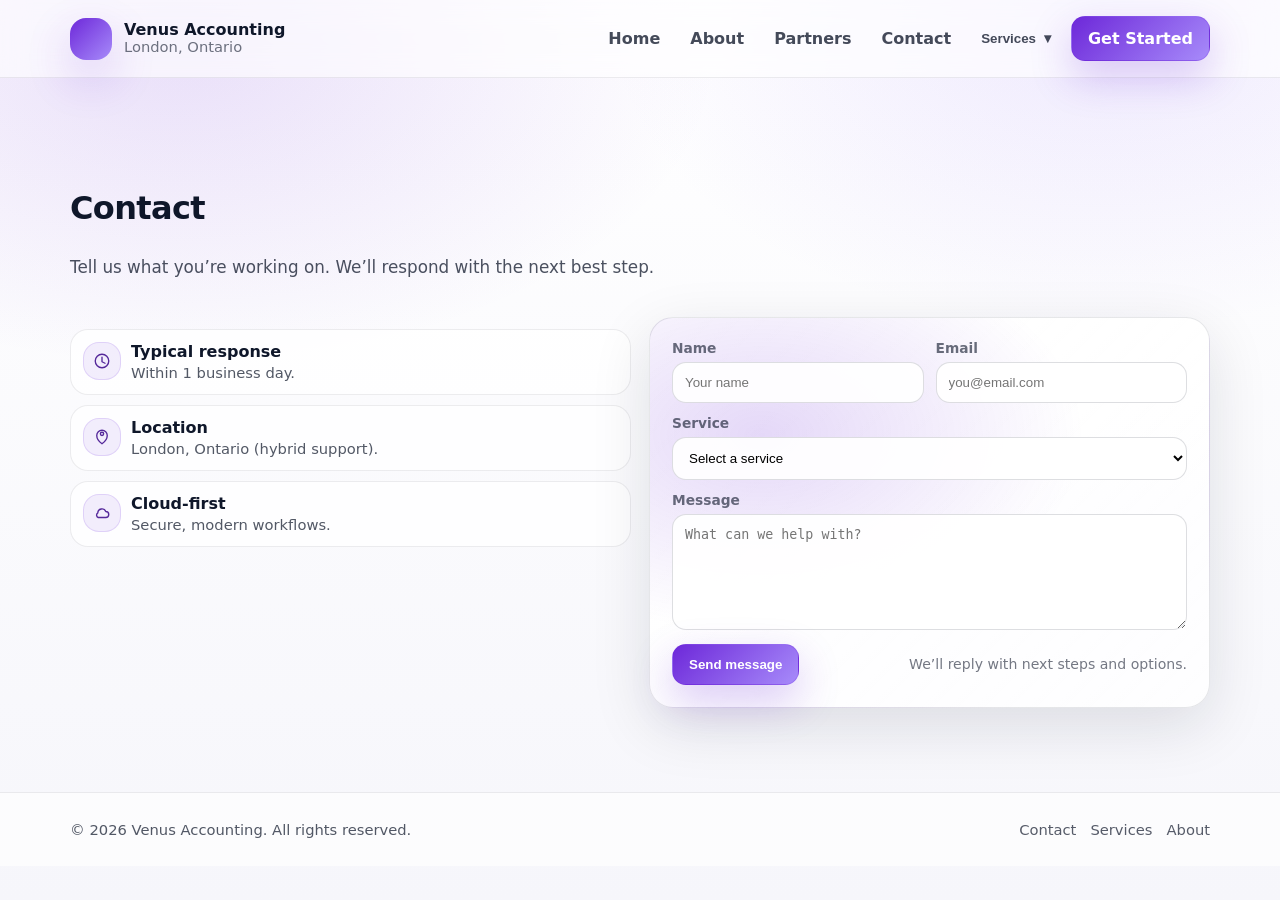
<file: contact.html>
<!doctype html>
<html lang="en">
<head>
  <meta charset="utf-8" />
  <meta name="viewport" content="width=device-width, initial-scale=1" />
  <title>Contact | Venus Accounting</title>
  <meta name="description" content="Contact Venus Accounting for a consultation.">
  <link rel="stylesheet" href="styles.css" />
</head>
<body>

<header class="header">
  <div class="container header__inner">
    <a class="brand" href="index.html" aria-label="Venus Accounting Home">
      <div class="brand__mark" aria-hidden="true"></div>
      <div>
        <div class="brand__name">Venus Accounting</div>
        <div class="brand__tag">London, Ontario</div>
      </div>
    </a>

    <nav class="nav" aria-label="Primary navigation">
      <button class="nav__toggle" aria-label="Open menu" aria-expanded="false">
        <span></span><span></span><span></span>
      </button>

      <div class="nav__links">
        <a class="nav__link" href="index.html">Home</a>
        <a class="nav__link" href="about.html">About</a>
        <a class="nav__link" href="partners.html">Partners</a>
        <a class="nav__link" href="contact.html">Contact</a>

        <div class="mega">
          <button class="mega__btn" aria-expanded="false" aria-haspopup="true">
            Services <span class="mega__caret">▾</span>
          </button>

          <div class="mega__panel" role="menu" aria-label="Services menu">
            <div class="mega__grid">
              <div class="mega__list">
                
        <a class="megaItem" href="fractional-cfo.html">
          <span class="megaItem__icon"><svg viewBox="0 0 24 24" aria-hidden="true"><path d="M4 19V5" /><path d="M4 19h16" /><path d="M8 15v-6" /><path d="M12 19v-9" /><path d="M16 19v-4" /><path d="M20 19v-12" /></svg></span>
          <span>
            <div class="megaItem__title">Fractional CFO</div>
            <p class="megaItem__desc">Senior-level financial leadership—flexible, part-time, and strategic.</p>
          </span>
        </a>

        <a class="megaItem" href="accounting-services.html">
          <span class="megaItem__icon"><svg viewBox="0 0 24 24" aria-hidden="true"><path d="M7 4h11a2 2 0 0 1 2 2v15l-3-2-3 2-3-2-3 2-3-2-3 2V6a2 2 0 0 1 2-2Z"/><path d="M9 8h8"/><path d="M9 12h8"/><path d="M9 16h6"/></svg></span>
          <span>
            <div class="megaItem__title">Accounting Services</div>
            <p class="megaItem__desc">Accurate reporting, bookkeeping, and month-end close—done right.</p>
          </span>
        </a>

        <a class="megaItem" href="tax-services.html">
          <span class="megaItem__icon"><svg viewBox="0 0 24 24" aria-hidden="true"><path d="M6 2h12v20l-2-1-2 1-2-1-2 1-2-1-2 1V2Z"/><path d="M8 7h8"/><path d="M8 11h8"/><path d="M8 15h6"/></svg></span>
          <span>
            <div class="megaItem__title">Tax Services</div>
            <p class="megaItem__desc">Personal & corporate tax filing, planning, and CRA support.</p>
          </span>
        </a>

        <a class="megaItem" href="ma-assistance.html">
          <span class="megaItem__icon"><svg viewBox="0 0 24 24" aria-hidden="true"><path d="M7 4v6a4 4 0 0 0 4 4h2"/><path d="M7 20v-6a4 4 0 0 1 4-4h2"/><path d="M17 4v16"/><circle cx="7" cy="4" r="2"/><circle cx="7" cy="20" r="2"/><circle cx="17" cy="4" r="2"/></svg></span>
          <span>
            <div class="megaItem__title">M&A Assistance</div>
            <p class="megaItem__desc">Due diligence, valuation support, and post-transaction integration.</p>
          </span>
        </a>
              </div>

              <aside class="mega__aside">
                <h4>Fast, calm, and organized finances.</h4>
                <p class="muted">Pick a service to learn more—then book a call when you’re ready.</p>

                <div class="asideRow">
                  <span class="miniIcon"><svg viewBox="0 0 24 24" aria-hidden="true"><circle cx="12" cy="12" r="9"/><path d="M12 7v6l4 2"/></svg></span>
                  <div>
                    <div class="strong">24h response</div>
                    <div class="small muted">Typical reply time</div>
                  </div>
                </div>
                <div class="asideRow">
                  <span class="miniIcon"><svg viewBox="0 0 24 24" aria-hidden="true"><path d="M7 18h10a4 4 0 0 0 0-8 5.5 5.5 0 0 0-10.6 1.8A3.5 3.5 0 0 0 7 18Z"/></svg></span>
                  <div>
                    <div class="strong">Cloud-first</div>
                    <div class="small muted">Modern workflows</div>
                  </div>
                </div>

                <div style="margin-top:12px; display:flex; gap:10px; flex-wrap:wrap;">
                  <a class="btn" href="contact.html">Book a call</a>
                  <a class="btn btn--ghost" href="services.html">All services</a>
                </div>
              </aside>
            </div>
          </div>
        </div>

        <a class="btn" href="contact.html">Get Started</a>
      </div>
    </nav>
  </div>
</header>

<main>

<section class="section">
  <div class="container">
    <div class="sectionHead reveal">
      <div>
        <h2>Contact</h2>
        <p>Tell us what you’re working on. We’ll respond with the next best step.</p>
      </div>
    </div>

    <div class="split">
      <div class="reveal">
        <div class="bullets">
          <div class="bullet">
            <span class="bIcon"><svg viewBox="0 0 24 24" aria-hidden="true"><circle cx="12" cy="12" r="9"/><path d="M12 7v6l4 2"/></svg></span>
            <div><b>Typical response</b><span class="muted small">Within 1 business day.</span></div>
          </div>
          <div class="bullet">
            <span class="bIcon"><svg viewBox="0 0 24 24" aria-hidden="true"><path d="M12 21s7-5 7-11a7 7 0 1 0-14 0c0 6 7 11 7 11Z"/><path d="M12 10a2.2 2.2 0 1 0 0-4.4A2.2 2.2 0 0 0 12 10Z"/></svg></span>
            <div><b>Location</b><span class="muted small">London, Ontario (hybrid support).</span></div>
          </div>
          <div class="bullet">
            <span class="bIcon"><svg viewBox="0 0 24 24" aria-hidden="true"><path d="M7 18h10a4 4 0 0 0 0-8 5.5 5.5 0 0 0-10.6 1.8A3.5 3.5 0 0 0 7 18Z"/></svg></span>
            <div><b>Cloud-first</b><span class="muted small">Secure, modern workflows.</span></div>
          </div>
        </div>
      </div>

      <div class="contactBand reveal">
        <form action="#" method="post">
          <div class="formRow">
            <label class="field">
              <span class="field__label">Name</span>
              <input class="field__input" name="name" type="text" placeholder="Your name" required>
            </label>
            <label class="field">
              <span class="field__label">Email</span>
              <input class="field__input" name="email" type="email" placeholder="you@email.com" required>
            </label>
          </div>

          <label class="field" style="margin-top:12px; display:block;">
            <span class="field__label">Service</span>
            <select class="field__input" name="service" required>
              <option value="" selected disabled>Select a service</option>
              <option>Fractional CFO</option>
              <option>Accounting Services</option>
              <option>Tax Services</option>
              <option>M&A Assistance</option>
            </select>
          </label>

          <label class="field" style="margin-top:12px; display:block;">
            <span class="field__label">Message</span>
            <textarea class="field__input" name="message" rows="6" placeholder="What can we help with?" required></textarea>
          </label>

          <div class="formActions">
            <button class="btn" type="submit">Send message</button>
            <p class="fine">We’ll reply with next steps and options.</p>
          </div>
        </form>
      </div>
    </div>
  </div>
</section>

</main>

<footer class="footer">
  <div class="container footer__inner">
    <div class="small muted">© <span id="year"></span> Venus Accounting. All rights reserved.</div>
    <div class="small" style="display:flex; gap:14px; flex-wrap:wrap;">
      <a href="contact.html">Contact</a>
      <a href="services.html">Services</a>
      <a href="about.html">About</a>
    </div>
  </div>
</footer>
<script>
  document.getElementById("year").textContent = new Date().getFullYear();
</script>
<script src="app.js"></script>

</body>
</html>
</file>
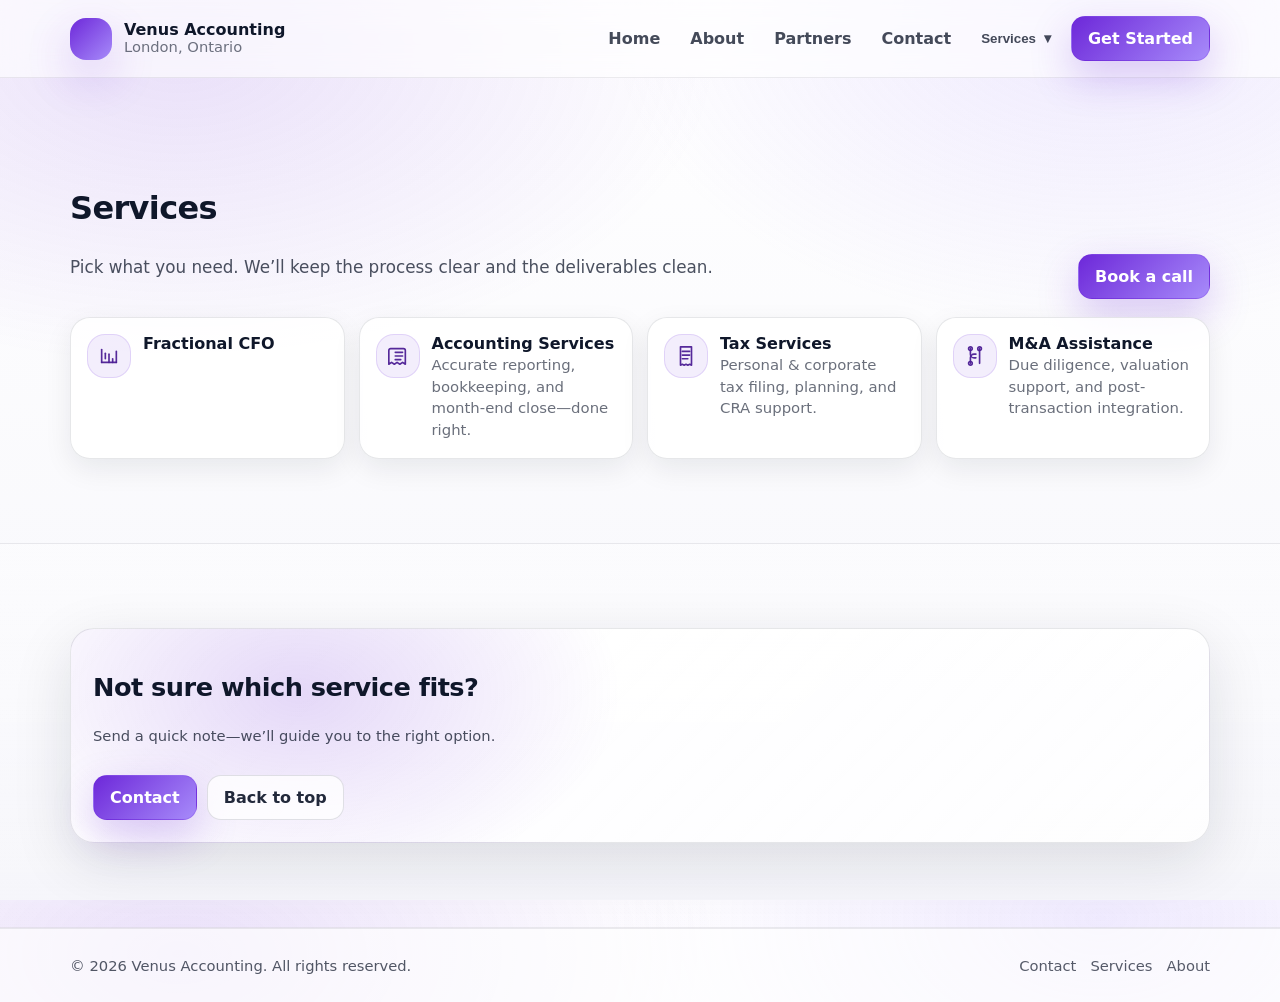
<file: services.html>
<!doctype html>
<html lang="en">
<head>
  <meta charset="utf-8" />
  <meta name="viewport" content="width=device-width, initial-scale=1" />
  <title>Services | Venus Accounting</title>
  <meta name="description" content="Explore Venus Accounting services.">
  <link rel="stylesheet" href="styles.css" />
</head>
<body>

<header class="header">
  <div class="container header__inner">
    <a class="brand" href="index.html" aria-label="Venus Accounting Home">
      <div class="brand__mark" aria-hidden="true"></div>
      <div>
        <div class="brand__name">Venus Accounting</div>
        <div class="brand__tag">London, Ontario</div>
      </div>
    </a>

    <nav class="nav" aria-label="Primary navigation">
      <button class="nav__toggle" aria-label="Open menu" aria-expanded="false">
        <span></span><span></span><span></span>
      </button>

      <div class="nav__links">
        <a class="nav__link" href="index.html">Home</a>
        <a class="nav__link" href="about.html">About</a>
        <a class="nav__link" href="partners.html">Partners</a>
        <a class="nav__link" href="contact.html">Contact</a>

        <div class="mega">
          <button class="mega__btn" aria-expanded="false" aria-haspopup="true">
            Services <span class="mega__caret">▾</span>
          </button>

          <div class="mega__panel" role="menu" aria-label="Services menu">
            <div class="mega__grid">
              <div class="mega__list">
                
        <a class="megaItem" href="fractional-cfo.html">
          <span class="megaItem__icon"><svg viewBox="0 0 24 24" aria-hidden="true"><path d="M4 19V5" /><path d="M4 19h16" /><path d="M8 15v-6" /><path d="M12 19v-9" /><path d="M16 19v-4" /><path d="M20 19v-12" /></svg></span>
          <span>
            <div class="megaItem__title">Fractional CFO</div>
            
          </span>
        </a>

        <a class="megaItem" href="accounting-services.html">
          <span class="megaItem__icon"><svg viewBox="0 0 24 24" aria-hidden="true"><path d="M7 4h11a2 2 0 0 1 2 2v15l-3-2-3 2-3-2-3 2-3-2-3 2V6a2 2 0 0 1 2-2Z"/><path d="M9 8h8"/><path d="M9 12h8"/><path d="M9 16h6"/></svg></span>
          <span>
            <div class="megaItem__title">Accounting Services</div>
            
          </span>
        </a>

        <a class="megaItem" href="tax-services.html">
          <span class="megaItem__icon"><svg viewBox="0 0 24 24" aria-hidden="true"><path d="M6 2h12v20l-2-1-2 1-2-1-2 1-2-1-2 1V2Z"/><path d="M8 7h8"/><path d="M8 11h8"/><path d="M8 15h6"/></svg></span>
          <span>
            <div class="megaItem__title">Tax Services</div>
            
          </span>
        </a>

        <a class="megaItem" href="ma-assistance.html">
          <span class="megaItem__icon"><svg viewBox="0 0 24 24" aria-hidden="true"><path d="M7 4v6a4 4 0 0 0 4 4h2"/><path d="M7 20v-6a4 4 0 0 1 4-4h2"/><path d="M17 4v16"/><circle cx="7" cy="4" r="2"/><circle cx="7" cy="20" r="2"/><circle cx="17" cy="4" r="2"/></svg></span>
          <span>
            <div class="megaItem__title">M&A Assistance</div>
            
          </span>
        </a>
              </div>

              <aside class="mega__aside">
                <h4>Fast, calm, and organized finances.</h4>
                <p class="muted">Pick a service to learn more—then book a call when you’re ready.</p>

                <div class="asideRow">
                  <span class="miniIcon"><svg viewBox="0 0 24 24" aria-hidden="true"><circle cx="12" cy="12" r="9"/><path d="M12 7v6l4 2"/></svg></span>
                  <div>
                    <div class="strong">24h response</div>
                    <div class="small muted">Typical reply time</div>
                  </div>
                </div>
                <div class="asideRow">
                  <span class="miniIcon"><svg viewBox="0 0 24 24" aria-hidden="true"><path d="M7 18h10a4 4 0 0 0 0-8 5.5 5.5 0 0 0-10.6 1.8A3.5 3.5 0 0 0 7 18Z"/></svg></span>
                  <div>
                    <div class="strong">Cloud-first</div>
                    <div class="small muted">Modern workflows</div>
                  </div>
                </div>

                <div style="margin-top:12px; display:flex; gap:10px; flex-wrap:wrap;">
                  <a class="btn" href="contact.html">Book a call</a>
                  <a class="btn btn--ghost" href="services.html">All services</a>
                </div>
              </aside>
            </div>
          </div>
        </div>

        <a class="btn" href="contact.html">Get Started</a>
      </div>
    </nav>
  </div>
</header>

<main>

<section class="section">
  <div class="container">
    <div class="sectionHead reveal">
      <div>
        <h2>Services</h2>
        <p>Pick what you need. We’ll keep the process clear and the deliverables clean.</p>
      </div>
      <a class="btn" href="contact.html">Book a call</a>
    </div>

    <div class="servicesGrid">
      
<a class="serviceCard reveal" href="fractional-cfo.html">
  <div class="serviceCard__top">
    <span class="serviceCard__icon"><svg viewBox="0 0 24 24" aria-hidden="true"><path d="M4 19V5" /><path d="M4 19h16" /><path d="M8 15v-6" /><path d="M12 19v-9" /><path d="M16 19v-4" /><path d="M20 19v-12" /></svg></span>
    <div>
      <div class="serviceCard__title">Fractional CFO</div>
      
        </div>
  </div>
</a>


<a class="serviceCard reveal" href="accounting-services.html">
  <div class="serviceCard__top">
    <span class="serviceCard__icon"><svg viewBox="0 0 24 24" aria-hidden="true"><path d="M7 4h11a2 2 0 0 1 2 2v15l-3-2-3 2-3-2-3 2-3-2-3 2V6a2 2 0 0 1 2-2Z"/><path d="M9 8h8"/><path d="M9 12h8"/><path d="M9 16h6"/></svg></span>
    <div>
      <div class="serviceCard__title">Accounting Services</div>
      <p class="serviceCard__desc">Accurate reporting, bookkeeping, and month-end close—done right.</p>
    </div>
  </div>
</a>


<a class="serviceCard reveal" href="tax-services.html">
  <div class="serviceCard__top">
    <span class="serviceCard__icon"><svg viewBox="0 0 24 24" aria-hidden="true"><path d="M6 2h12v20l-2-1-2 1-2-1-2 1-2-1-2 1V2Z"/><path d="M8 7h8"/><path d="M8 11h8"/><path d="M8 15h6"/></svg></span>
    <div>
      <div class="serviceCard__title">Tax Services</div>
      <p class="serviceCard__desc">Personal & corporate tax filing, planning, and CRA support.</p>
    </div>
  </div>
</a>


<a class="serviceCard reveal" href="ma-assistance.html">
  <div class="serviceCard__top">
    <span class="serviceCard__icon"><svg viewBox="0 0 24 24" aria-hidden="true"><path d="M7 4v6a4 4 0 0 0 4 4h2"/><path d="M7 20v-6a4 4 0 0 1 4-4h2"/><path d="M17 4v16"/><circle cx="7" cy="4" r="2"/><circle cx="7" cy="20" r="2"/><circle cx="17" cy="4" r="2"/></svg></span>
    <div>
      <div class="serviceCard__title">M&A Assistance</div>
      <p class="serviceCard__desc">Due diligence, valuation support, and post-transaction integration.</p>
    </div>
  </div>
</a>

    </div>
  </div>
</section>

<section class="section section--soft">
  <div class="container">
    <div class="contactBand reveal">
      <div class="sectionHead" style="margin-bottom:12px;">
        <div>
          <h2 style="font-size:1.6rem;">Not sure which service fits?</h2>
          <p class="small">Send a quick note—we’ll guide you to the right option.</p>
        </div>
      </div>
      <div style="display:flex; gap:10px; flex-wrap:wrap;">
        <a class="btn" href="contact.html">Contact</a>
        <a class="btn btn--ghost" href="index.html#top">Back to top</a>
      </div>
    </div>
  </div>
</section>

</main>

<footer class="footer">
  <div class="container footer__inner">
    <div class="small muted">© <span id="year"></span> Venus Accounting. All rights reserved.</div>
    <div class="small" style="display:flex; gap:14px; flex-wrap:wrap;">
      <a href="contact.html">Contact</a>
      <a href="services.html">Services</a>
      <a href="about.html">About</a>
    </div>
  </div>
</footer>
<script>
  document.getElementById("year").textContent = new Date().getFullYear();
</script>
<script src="app.js"></script>

</body>
</html>
</file>
<file: styles.css>
:root{
  --bg:#ffffff;
  --bg-soft:#F6F6FB;
  --surface:rgba(255,255,255,.86);
  --card:#ffffff;
  --ink:#0F172A;
  --muted:rgba(15,23,42,.72);
  --line:rgba(15,23,42,.10);

  --brand:#6D28D9;      /* purple */
  --brand2:#A78BFA;     /* lilac */
  --brand3:#4C1D95;     /* deep */
  --accent: rgba(109,40,217,.14);

  --radius:20px;
  --shadow-sm: 0 10px 28px rgba(15,23,42,.08);
  --shadow-md: 0 18px 60px rgba(15,23,42,.12);
  --container: 1140px;
}

*{ box-sizing:border-box }
html{ scroll-behavior:smooth }
body{
  margin:0;

  font-family: 'Inter', system-ui, -apple-system, Segoe UI, Roboto, Helvetica, Arial, sans-serif;

  color: var(--ink);
  background:
    radial-gradient(900px 520px at 14% 6%, rgba(109,40,217,.14), transparent 60%),
    radial-gradient(850px 540px at 86% 2%, rgba(167,139,250,.18), transparent 58%),
    linear-gradient(180deg, #fff, var(--bg-soft));
  
}
  .skyline {
  background: url("urban_skyline_in_lavender_tones.png") center / cover no-repeat;
  width: 1000px;
  height: 100vh;
}
html,
body {
  width: 100%;
  height: 100%;
  margin: 0;
}
a{ color:inherit; text-decoration:none }
p{ color:var(--muted); 
  font-size: 1.05rem;
  line-height: 1.75;
  color: rgba(15,23,42,.75);
  max-width: 70ch;
} 
h1,h2,h3{
  font-weight: 600;
  letter-spacing: -0.02em;
}
.container{ width:min(var(--container), calc(100% - 44px)); margin:0 auto }
.muted{ color:var(--muted) }
.small{ font-size:.92rem }
.strong{ font-weight:700 }

.btn{
  display:inline-flex; align-items:center; justify-content:center;
  padding:12px 16px;
  border-radius: 14px;
  border:1px solid rgba(109,40,217,.22);
  background: linear-gradient(135deg, var(--brand), var(--brand2));
  color:#fff;
  font-weight:750;
  box-shadow: 0 16px 40px rgba(109,40,217,.25);
  transition: transform .18s ease, box-shadow .18s ease, filter .18s ease;
}
.btn:hover{ transform: translateY(-1px); box-shadow: 0 20px 56px rgba(109,40,217,.32); filter:saturate(1.05) }
.btn--ghost{
  background: rgba(255,255,255,.78);
  color: rgba(15,23,42,.92);
  border:1px solid rgba(15,23,42,.12);
  box-shadow:none;
}
.btn--ghost:hover{ background: rgba(109,40,217,.06) }

.pill{
  display:inline-flex; align-items:center; gap:8px;
  padding: 8px 12px;
  border-radius: 999px;
  background: rgba(255,255,255,.72);
  border: 1px solid rgba(15,23,42,.10);
  box-shadow: 0 10px 28px rgba(15,23,42,.06);
  color: rgba(15,23,42,.85);
  font-weight:650;
}
.pill .dot{
  width:8px; height:8px; border-radius:999px;
  background: linear-gradient(135deg, var(--brand), var(--brand2));
  box-shadow: 0 8px 18px rgba(109,40,217,.25);
}

.header{
  position: sticky; top:0; z-index: 50;
  background: rgba(255,255,255,.62);
  border-bottom: 1px solid rgba(15,23,42,.08);
  backdrop-filter: blur(14px);
}
.header.is-stuck{ background: rgba(255,255,255,.86); box-shadow: 0 14px 36px rgba(15,23,42,.06) }
.header__inner{ display:flex; align-items:center; justify-content:space-between; gap:18px; padding: 16px 0 }

.brand{ display:flex; align-items:center; gap:12px }
.brand__mark{
  width:42px; height:42px; border-radius: 16px;
  background: linear-gradient(135deg, var(--brand), var(--brand2));
  box-shadow: 0 18px 45px rgba(109,40,217,.22);
}
.brand__name{ font-weight: 850; line-height:1.05 }
.brand__tag{ font-size:.92rem; color: rgba(15,23,42,.60) }

.nav{ display:flex; align-items:center; gap:14px }
.nav__links{ display:flex; align-items:center; gap:10px }
.nav__link{
  padding: 10px 10px;
  border-radius: 12px;
  color: rgba(15,23,42,.78);
  font-weight:650;
}
.nav__link:hover{ background: rgba(109,40,217,.08); color: rgba(15,23,42,.92) }

.nav__toggle{
  display:none;
  width:44px; height:44px;
  border-radius: 14px;
  border: 1px solid rgba(15,23,42,.12);
  background: rgba(255,255,255,.85);
  cursor:pointer;
}
.nav__toggle span{ display:block; width:18px; height:2px; margin:4px auto; background: rgba(15,23,42,.82); border-radius:2px }

.mega{
  position: relative;
}
.mega::after{
  content:"";
  position:absolute;
  left:0;
  right:0;
  top:100%;
  height: 14px;   /* covers the previous gap */
}
.mega__btn{
  display:inline-flex; align-items:center; gap:8px;
  padding: 10px 10px;
  border-radius: 12px;
  border:0;
  background: transparent;
  color: rgba(15,23,42,.78);
  font-weight:650;
  cursor:pointer;
}
.mega__btn:hover{ background: rgba(109,40,217,.08); color: rgba(15,23,42,.92) }
.mega__caret{ font-size:.85rem; transform: translateY(-1px) }

.mega__panel{
  position:absolute;
  top: calc(100% + 14px);
  left: -140px;
  width: min(740px, calc(100vw - 44px));
  background: rgba(255,255,255,.92);
  border: 1px solid rgba(15,23,42,.10);
  border-radius: 22px;
  box-shadow: var(--shadow-md);
  padding: 18px;
  display:none;
}
.mega.open .mega__panel{ display:block; animation: pop .18s ease }
@keyframes pop{ from{ opacity:0; transform: translateY(6px) scale(.99)} to{opacity:1; transform: translateY(0) scale(1)} }

.mega__grid{
  display:grid;
  grid-template-columns: 1.2fr .8fr;
  gap: 16px;
}
.mega__list{
  display:grid;
  grid-template-columns: 1fr 1fr;
  gap: 10px;
}
.megaItem{
  display:flex; gap:12px; align-items:flex-start;
  padding: 12px;
  border-radius: 18px;
  border: 1px solid rgba(15,23,42,.08);
  background: rgba(255,255,255,.78);
  transition: transform .15s ease, border-color .15s ease, box-shadow .15s ease, background .15s ease;
}
.megaItem:hover{
  transform: translateY(-1px);
  border-color: rgba(109,40,217,.22);
  box-shadow: 0 14px 34px rgba(15,23,42,.10);
  background: rgba(109,40,217,.04);
}
.megaItem__icon{
  width:40px; height:40px; border-radius: 16px;
  display:grid; place-items:center;
  background: rgba(109,40,217,.08);
  border: 1px solid rgba(109,40,217,.16);
  color: rgba(76,29,149,.95);
  flex: 0 0 40px;
}
.megaItem__icon svg{
  width:20px; height:20px; display:block;
  stroke: currentColor; fill:none; stroke-width:1.8; stroke-linecap:round; stroke-linejoin:round;
}
.megaItem__title{ font-weight:800; margin:0 0 2px; color: rgba(15,23,42,.92) }
.megaItem__desc{ font-size:.92rem; margin:0; color: rgba(15,23,42,.62); line-height:1.45 }

.mega__aside{
  border-radius: 20px;
  border: 1px solid rgba(15,23,42,.10);
  background:
    radial-gradient(420px 220px at 30% 20%, rgba(109,40,217,.18), transparent 60%),
    linear-gradient(135deg, rgba(255,255,255,.92), rgba(255,255,255,.78));
  padding: 16px;
}
.mega__aside h4{ margin:0 0 8px; font-size:1rem }
.mega__aside p{ margin:0 0 12px; font-size:.95rem }
.mega__aside .asideRow{
  display:flex; gap:10px; align-items:center; padding:10px 10px;
  border-radius: 16px;
  border:1px solid rgba(15,23,42,.08);
  background: rgba(255,255,255,.80);
  margin-top:10px;
}
.asideRow .miniIcon{
  width:36px; height:36px; border-radius: 14px;
  background: rgba(109,40,217,.08);
  border:1px solid rgba(109,40,217,.14);
  display:grid; place-items:center;
  color: rgba(76,29,149,.92);
}
.asideRow svg{
  width:18px; height:18px; stroke: currentColor; fill:none; stroke-width:1.8; stroke-linecap:round; stroke-linejoin:round;
}

.section{ padding: 84px 0 }
.section--soft{
  background: linear-gradient(180deg, rgba(255,255,255,.40), rgba(255,255,255,0));
  border-top: 1px solid rgba(15,23,42,.08);
  border-bottom: 1px solid rgba(15,23,42,.08);
}

.hero{
  position:relative;
  padding: 110px 0 80px;
  overflow:hidden;
}
.hero__bg{
  position:absolute; inset:0; z-index:-1;
  background:
    radial-gradient(850px 480px at 16% 14%, rgba(109,40,217,.20), transparent 58%),
    linear-gradient(135deg, rgba(15,23,42,.70), rgba(15,23,42,.26) 45%, rgba(255,255,255,.62) 86%),
    url("assets/images/hero-bg.jpg") center/cover no-repeat;
  transform: scale(1.06);
  will-change: transform;
}
.hero__bg::after{
  content:"";
  position:absolute; inset:-25%;
  background:
    radial-gradient(560px 360px at 28% 30%, rgba(167,139,250,.20), transparent 62%),
    radial-gradient(700px 420px at 72% 38%, rgba(109,40,217,.14), transparent 66%);
  animation: glow 10s ease-in-out infinite;
  pointer-events:none;
}
@keyframes glow{
  0%{ transform: translate3d(-2%, -1%, 0); opacity:.86 }
  50%{ transform: translate3d(2%, 1%, 0); opacity:1 }
  100%{ transform: translate3d(-2%, -1%, 0); opacity:.86 }
}

.hero__grid{
  display:grid;
  grid-template-columns: 1.25fr .75fr;
  gap: 22px;
  align-items:center;
}
.hero__eyebrow{
  display:inline-flex;
  margin:0 0 14px;
  color: rgba(255,255,255,.86);
  letter-spacing:.14em;
  text-transform: uppercase;
  font-weight: 800;
  font-size: .78rem;
}
.hero__title{
  font-size: clamp(2.8rem, 4.8vw, 4.6rem);
  line-height: 1.02;
  color:#fff;
  text-shadow: 0 16px 42px rgba(0,0,0,.30);
}
.hero__title span{
  background: linear-gradient(135deg, #fff, rgba(167,139,250,.98));
  -webkit-background-clip:text; background-clip:text; color:transparent;
}
.hero__sub{
  margin-top: 14px;
  font-size: 1.15rem;
  color: rgba(255,255,255,.86);
  max-width: 62ch;
}
.hero__cta{ display:flex; gap: 12px; flex-wrap:wrap; margin-top: 22px }
.hero__chips{ display:flex; gap:10px; flex-wrap:wrap; margin-top: 18px }
.chip{
  padding: 10px 12px;
  border-radius: 999px;
  border:1px solid rgba(255,255,255,.22);
  background: rgba(255,255,255,.14);
  color: rgba(255,255,255,.92);
  backdrop-filter: blur(10px);
  font-weight: 650;
  font-size: .92rem;
}

.kpiStack{ display:grid; gap:12px }
.kpi{
  border-radius: 20px;
  background: rgba(255,255,255,.90);
  border:1px solid rgba(15,23,42,.10);
  box-shadow: 0 18px 60px rgba(15,23,42,.10);
  padding: 16px 16px;
}
.kpi__top{ display:flex; align-items:center; justify-content:space-between; gap:12px }
.kpi__value{ font-size: 1.55rem; font-weight: 900; letter-spacing:-.02em }
.kpi__label{ color: rgba(15,23,42,.60); margin-top:4px; font-weight:650 }
.kpi__badge{
  padding: 8px 10px;
  border-radius: 999px;
  background: rgba(109,40,217,.08);
  border: 1px solid rgba(109,40,217,.14);
  color: rgba(76,29,149,.90);
  font-weight: 800;
  font-size: .85rem;
}

.grid3{
  display:grid;
  grid-template-columns: repeat(3, 1fr);
  gap: 16px;
}
.card{
  border-radius: var(--radius);
  background: rgba(255,255,255,.86);
  border: 1px solid rgba(15,23,42,.10);
  box-shadow: var(--shadow-sm);
  padding: 18px;
  transition: transform .16s ease, box-shadow .16s ease, border-color .16s ease;
}
.card:hover{ transform: translateY(-2px); box-shadow: var(--shadow-md); border-color: rgba(109,40,217,.20) }
.card__icon{
  width:46px; height:46px; border-radius: 18px;
  background: rgba(109,40,217,.08);
  border:1px solid rgba(109,40,217,.14);
  display:grid; place-items:center;
  color: rgba(76,29,149,.95);
}
.card__icon svg{
  width:22px; height:22px;
  stroke: currentColor; fill:none; stroke-width:1.8; stroke-linecap:round; stroke-linejoin:round;
}
.card h3{ margin:12px 0 6px; font-size: 1.1rem }
.card p{ margin:0; font-size: .98rem; }

.sectionHead{ display:flex; align-items:flex-end; justify-content:space-between; gap:16px; margin-bottom: 18px }
.sectionHead h2{ font-size: 2.0rem }
.sectionHead p{ max-width: 68ch }

.servicesGrid{
  display:grid;
  grid-template-columns: repeat(4, 1fr);
  gap: 14px;
}
.serviceCard{
  padding: 16px;
  border-radius: 20px;
  background: rgba(255,255,255,.86);
  border:1px solid rgba(15,23,42,.10);
  box-shadow: var(--shadow-sm);
  transition: transform .16s ease, box-shadow .16s ease, border-color .16s ease, background .16s ease;
}
.serviceCard:hover{
  transform: translateY(-2px);
  box-shadow: var(--shadow-md);
  border-color: rgba(109,40,217,.22);
  background: rgba(109,40,217,.04);
}
.serviceCard__top{ display:flex; gap:12px; align-items:flex-start }
.serviceCard__icon{
  width:44px; height:44px; border-radius: 18px;
  background: rgba(109,40,217,.08);
  border:1px solid rgba(109,40,217,.14);
  display:grid; place-items:center;
  color: rgba(76,29,149,.95);
  flex: 0 0 44px;
}
.serviceCard__icon svg{
  width:22px; height:22px;
  stroke: currentColor; fill:none; stroke-width:1.8; stroke-linecap:round; stroke-linejoin:round;
}
.serviceCard__title{ font-weight: 900; margin:0 0 2px }
.serviceCard__desc{ margin:0; font-size: .93rem; color: rgba(15,23,42,.62); line-height:1.45; }

.split{
  display:grid;
  grid-template-columns: 1fr 1fr;
  gap: 18px;
  align-items:start;
}
.bullets{
  display:grid;
  gap:10px;
  margin-top: 12px;
}
.bullet{
  display:flex; gap:10px; align-items:flex-start;
  padding: 12px;
  border-radius: 18px;
  background: rgba(255,255,255,.80);
  border:1px solid rgba(15,23,42,.08);
}
.bullet .bIcon{
  width:38px; height:38px; border-radius: 16px;
  background: rgba(109,40,217,.08);
  border:1px solid rgba(109,40,217,.14);
  display:grid; place-items:center;
  color: rgba(76,29,149,.95);
  flex: 0 0 38px;
}
.bullet svg{
  width:18px; height:18px;
  stroke: currentColor; fill:none; stroke-width:1.8; stroke-linecap:round; stroke-linejoin:round;
}
.bullet b{ display:block; margin-bottom:2px }

.contactBand{
  border-radius: 24px;
  border: 1px solid rgba(15,23,42,.10);
  background:
    radial-gradient(520px 320px at 20% 30%, rgba(109,40,217,.18), transparent 62%),
    linear-gradient(135deg, rgba(255,255,255,.92), rgba(255,255,255,.78));
  box-shadow: var(--shadow-md);
  padding: 22px;
}
.contactGrid{
  display:grid;
  grid-template-columns: 1fr 1fr;
  gap: 18px;
}
.field{ display:block }
.field__label{ display:block; font-size:.86rem; font-weight:700; color: rgba(15,23,42,.62); margin-bottom:6px }
.field__input{
  width:100%;
  padding: 12px 12px;
  border-radius: 14px;
  border: 1px solid rgba(15,23,42,.14);
  background: rgba(255,255,255,.92);
  outline:none;
  transition: border-color .18s ease, box-shadow .18s ease, background .18s ease;
}
.field__input:focus{
  border-color: rgba(109,40,217,.55);
  box-shadow: 0 0 0 4px rgba(109,40,217,.12);
  background: #fff;
}
.formRow{ display:grid; grid-template-columns: 1fr 1fr; gap: 12px }
.formActions{ display:flex; align-items:center; justify-content:space-between; gap: 12px; margin-top: 10px }
.fine{ font-size:.88rem; color: rgba(15,23,42,.58); margin:0 }

.footer{
  padding: 28px 0;
  border-top: 1px solid rgba(15,23,42,.08);
  background: rgba(255,255,255,.68);
}
.footer__inner{ display:flex; align-items:center; justify-content:space-between; gap: 12px; flex-wrap:wrap }
.footer a{ color: rgba(15,23,42,.70) }
.footer a:hover{ text-decoration: underline }

.reveal{
  opacity:0;
  transform: translateY(14px);
  transition: opacity .75s ease, transform .75s ease;
}
.reveal.is-in{ opacity:1; transform: translateY(0) }

.hero .hero-anim{ opacity:0; animation: heroUp .9s ease forwards }
.hero .delay-1{ animation-delay: .05s }
.hero .delay-2{ animation-delay: .11s }
.hero .delay-3{ animation-delay: .17s }
.hero .delay-4{ animation-delay: .23s }
@keyframes heroUp{ from{opacity:0; transform: translateY(14px)} to{opacity:1; transform: translateY(0)} }

/* ===== Section background system (premium banding) ===== */

.section{
  padding: 84px 0;
  position: relative;
  overflow: hidden;
}

/* default stays clean */
.section--plain{
  background: transparent;
}

/* soft lilac tint */
.section--tint{
  background:
    radial-gradient(700px 420px at 15% 20%, rgba(109,40,217,.12), transparent 60%),
    radial-gradient(680px 420px at 85% 40%, rgba(167,139,250,.18), transparent 62%),
    linear-gradient(180deg, rgba(255,255,255,.65), rgba(255,255,255,0));
  border-top: 1px solid rgba(15,23,42,.08);
  border-bottom: 1px solid rgba(15,23,42,.08);
}

/* “grid paper” texture (very subtle, looks expensive) */
.section--grid{
  background:
    radial-gradient(760px 440px at 20% 30%, rgba(109,40,217,.10), transparent 62%),
    linear-gradient(0deg, rgba(15,23,42,.04) 1px, transparent 1px),
    linear-gradient(90deg, rgba(15,23,42,.04) 1px, transparent 1px);
  background-size: auto, 44px 44px, 44px 44px;
  background-position: center, center, center;
}

/* high-contrast callout band (still purple/white) */
.section--brand{
  background:
    radial-gradient(900px 520px at 20% 20%, rgba(109,40,217,.28), transparent 55%),
    radial-gradient(820px 520px at 80% 30%, rgba(167,139,250,.22), transparent 58%),
    linear-gradient(135deg, rgba(15,23,42,.86), rgba(76,29,149,.78));
  color: #fff;
}
.section--brand p{ color: rgba(255,255,255,.86); }
.section--brand .card,
.section--brand .serviceCard{
  background: rgba(255,255,255,.92);
  color: rgba(15,23,42,.92);

}

/* ===== Page hero (Tax background) ===== */
.pageHero{
  position: relative;
  padding: 100px 0 70px;
  overflow: hidden;
  border-bottom: 1px solid rgba(15,23,42,.08);
}

.pageHero--tax::before{
  content:"";
  position:absolute;
  inset:0;
  z-index:-1;
  background:
    linear-gradient(135deg, rgba(15,23,42,.82), rgba(76,29,149,.62) 48%, rgba(255,255,255,.70) 88%),
    url("assets/images/tax-hero.jpg") center/cover no-repeat;
  transform: scale(1.05);
}

.pageHero__grid{
  display:grid;
  grid-template-columns: 1.15fr .85fr;
  gap: 22px;
  align-items:center;
}

.pageHero__title{
  color:#fff;
  font-size: clamp(2.2rem, 4vw, 3.3rem);
  line-height:1.05;
  text-shadow: 0 14px 40px rgba(0,0,0,.28);
  margin: 14px 0 10px;
}

.pageHero__sub{
  color: rgba(255,255,255,.86);
  font-size: 1.05rem;
  max-width: 60ch;
}

.pageHero__cta{ display:flex; gap: 12px; flex-wrap:wrap; margin-top: 18px; }

.pageHero__card .kpi{
  background: rgba(255,255,255,.92);
}

/* ===== Page hero variant: M&A ===== */
.pageHero--ma::before{
  content:"";
  position:absolute;
  inset:0;
  z-index:-1;
  background:
    linear-gradient(135deg, rgba(15,23,42,.84), rgba(76,29,149,.55) 48%, rgba(255,255,255,.72) 88%),
    url("assets/images/ma-hero.jpg") center/cover no-repeat;
  transform: scale(1.05);
}

/* If you don't already have base .pageHero styles, add these too */
.pageHero{
  position: relative;
  padding: 100px 0 70px;
  overflow: hidden;
  border-bottom: 1px solid rgba(15,23,42,.08);
}
.pageHero__grid{
  display:grid;
  grid-template-columns: 1.15fr .85fr;
  gap: 22px;
  align-items:center;
}
.pageHero__title{
  color:#fff;
  font-size: clamp(2.2rem, 4vw, 3.3rem);
  line-height:1.05;
  text-shadow: 0 14px 40px rgba(0,0,0,.28);
  margin: 14px 0 10px;
}
.pageHero__sub{
  color: rgba(255,255,255,.86);
  font-size: 1.05rem;
  max-width: 60ch;
}
.pageHero__cta{ display:flex; gap: 12px; flex-wrap:wrap; margin-top: 18px; }
.pageHero__card .kpi{ background: rgba(255,255,255,.92); }

/* ===== Team Hero Variant ===== */
.pageHero--team{
  position: relative;
  padding: 100px 0 70px;
  overflow: hidden;
}

.pageHero--team::before{
  content:"";
  position:absolute;
  inset:0;
  z-index:-1;
  background:
    linear-gradient(
      180deg,
      rgba(255,255,255,.92) 0%,
      rgba(255,255,255,.85) 40%,
      rgba(255,255,255,.75) 70%
    ),
    url("assets/images/team-hero.jpg") center/cover no-repeat;
}

.pageHero__title--dark{
  color: #0f172a;
}

.pageHero__sub--dark{
  color: rgba(15,23,42,.75);
}

/* ===== Partners Hero ===== */
.pageHero--partners{
  position: relative;
  padding: 100px 0 70px;
  overflow: hidden;
}

.pageHero--partners::before{
  content:"";
  position:absolute;
  inset:0;
  z-index:-1;

  background:
    linear-gradient(
      135deg,
      rgba(15,23,42,.75),
      rgba(109,40,217,.45),
      rgba(255,255,255,.75)
    ),
    url("assets/images/partners-hero.jpg") center/cover no-repeat;

  transform: scale(1.05);
}

/* Ensure readability */
.pageHero--partners .pageHero__title{
  color:#ffffff;
  text-shadow: 0 12px 40px rgba(0,0,0,.25);
}

.pageHero--partners .pageHero__sub{
  color: rgba(255,255,255,.85);
}

@media (max-width: 980px){
  .pageHero__grid{ grid-template-columns: 1fr; }
  .pageHero{ padding: 88px 0 60px; }
}
@media (max-width: 980px){
  .pageHero__grid{ grid-template-columns: 1fr; }
  .pageHero{ padding: 88px 0 60px; }
}

@media (max-width: 980px){
  .nav__toggle{ display:inline-flex; align-items:center; justify-content:center }
  .nav__links{
    position: absolute;
    top: calc(100% + 10px);
    right: 22px;
    width: min(380px, calc(100vw - 44px));
    display:none;
    flex-direction:column;
    align-items:stretch;
    gap: 10px;
    padding: 14px;
    border-radius: 22px;
    background: rgba(255,255,255,.92);
    border: 1px solid rgba(15,23,42,.10);
    box-shadow: var(--shadow-md);
    backdrop-filter: blur(14px);
  }
  .nav__links.open{ display:flex }
  .mega__panel{ position:relative; left:0; top:0; width:100%; padding:12px }
  .mega__grid{ grid-template-columns: 1fr }
  .mega__list{ grid-template-columns: 1fr }
  .hero__grid{ grid-template-columns: 1fr; align-items:start }
  .servicesGrid{ grid-template-columns: 1fr; }
  .grid3{ grid-template-columns: 1fr }
  .split{ grid-template-columns: 1fr }
  .contactGrid{ grid-template-columns: 1fr }
  .formRow{ grid-template-columns: 1fr }
}
/* ===== Fractional CFO Hero ===== */

.pageHero--cfo{
  position: relative;
  padding: 100px 0 70px;
  overflow: hidden;
}

.pageHero--cfo::before{
  content:"";
  position:absolute;
  inset:0;
  z-index:-1;

  background:
    linear-gradient(
      135deg,
      rgba(15,23,42,.82),
      rgba(109,40,217,.55),
      rgba(255,255,255,.65)
    ),
    url("assets/images/cfo-hero.jpg") center/cover no-repeat;

  transform: scale(1.05);
}

.pageHero--cfo .pageHero__title{
  color: #ffffff;
  text-shadow: 0 12px 40px rgba(0,0,0,.3);
}

.pageHero--cfo .pageHero__sub{
  color: rgba(255,255,255,.85);
}
/* ===== Accounting Services Hero ===== */

.pageHero--accounting{
  position: relative;
  padding: 100px 0 70px;
  overflow: hidden;
}

.pageHero--accounting::before{
  content:"";
  position:absolute;
  inset:0;
  z-index:-1;

  background:
    linear-gradient(
      135deg,
      rgba(15,23,42,.82),
      rgba(109,40,217,.55),
      rgba(255,255,255,.65)
    ),
    url("assets/images/accounting-hero.jpg") center/cover no-repeat;

  transform: scale(1.05);
}

.pageHero--accounting .pageHero__title{
  color:#ffffff;
  text-shadow: 0 12px 40px rgba(0,0,0,.3);
}

.pageHero--accounting .pageHero__sub{
  color: rgba(255,255,255,.85);
}
</file>
